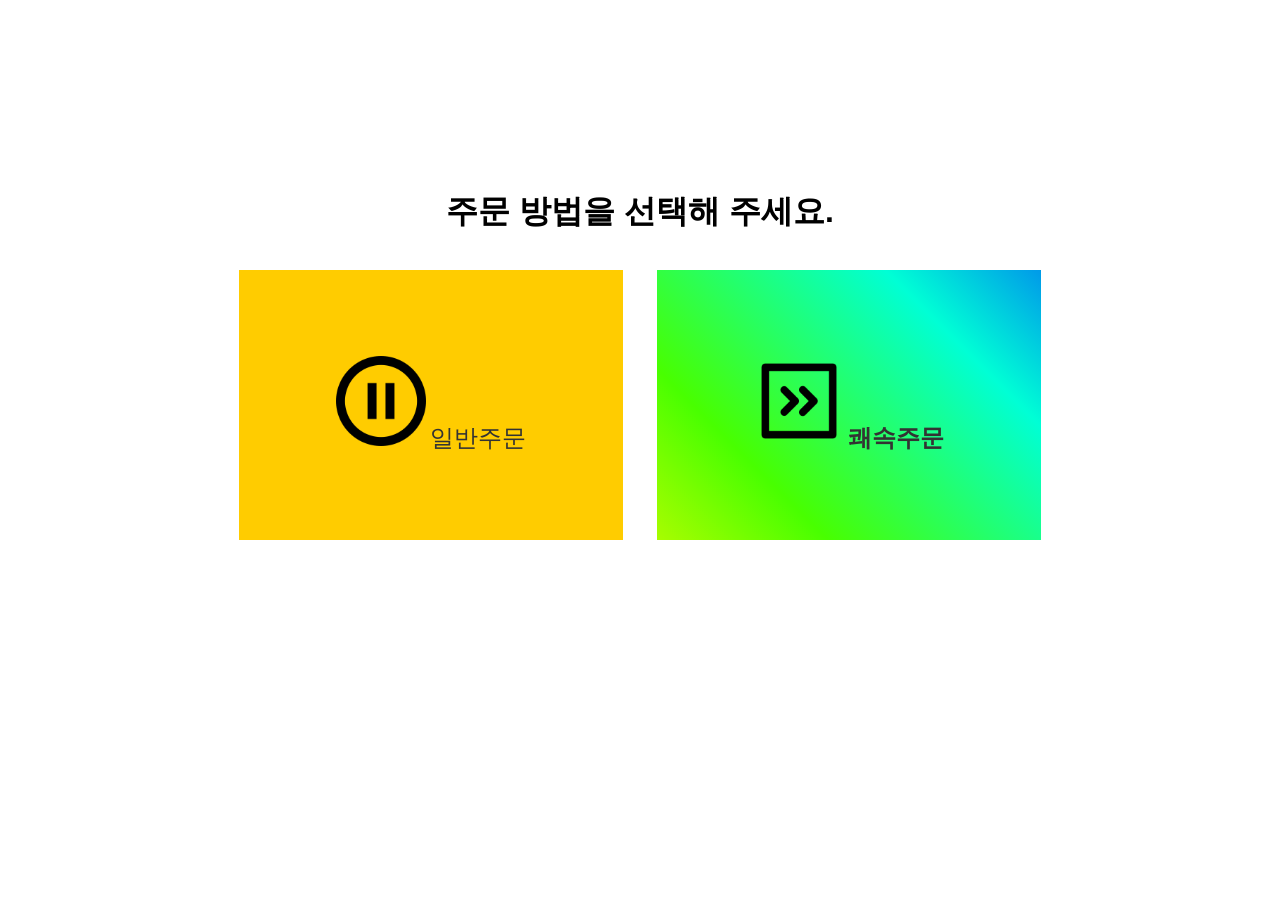
<file: templates/chooseFastOrder.html>
<!DOCTYPE html>
<html lang="en">
<head>
    <meta charset="UTF-8">
    <meta name="viewport" content="width=device-width, initial-scale=1.0">
    <title>주문 방법을 선택해 주세요.</title>
    <link rel="stylesheet" href="/static/chooseFastOrder.css">
</head>
<body>
   <h1>주문 방법을 선택해 주세요.<span style="font-size: 40px;"></h1>
    <div class="find-btn">
        <button type="button" id="signup_btn" onclick="location.href='/kioskWithOption'">
			<img src="/static/src/icon/skip.png" alt="Express Order" style="width: 90px; height: 90px;" alt="">
            <span style="font-size: 24px;">
			  일반주문</span><br>
        </button>
        <button type="button" id="express_btn" onclick="location.href='/kioskNoOption'">
			<img src="/static/src/icon/stop.png" alt="Express Order" style="width: 90px; height: 90px;" alt="">
			<span style="font-size: 24px;">
			  쾌속주문</span><br>        
		</button>
    </div>
	
    <script src="/static/chooseFastOrder.js"></script>
</body>
</html>
</file>
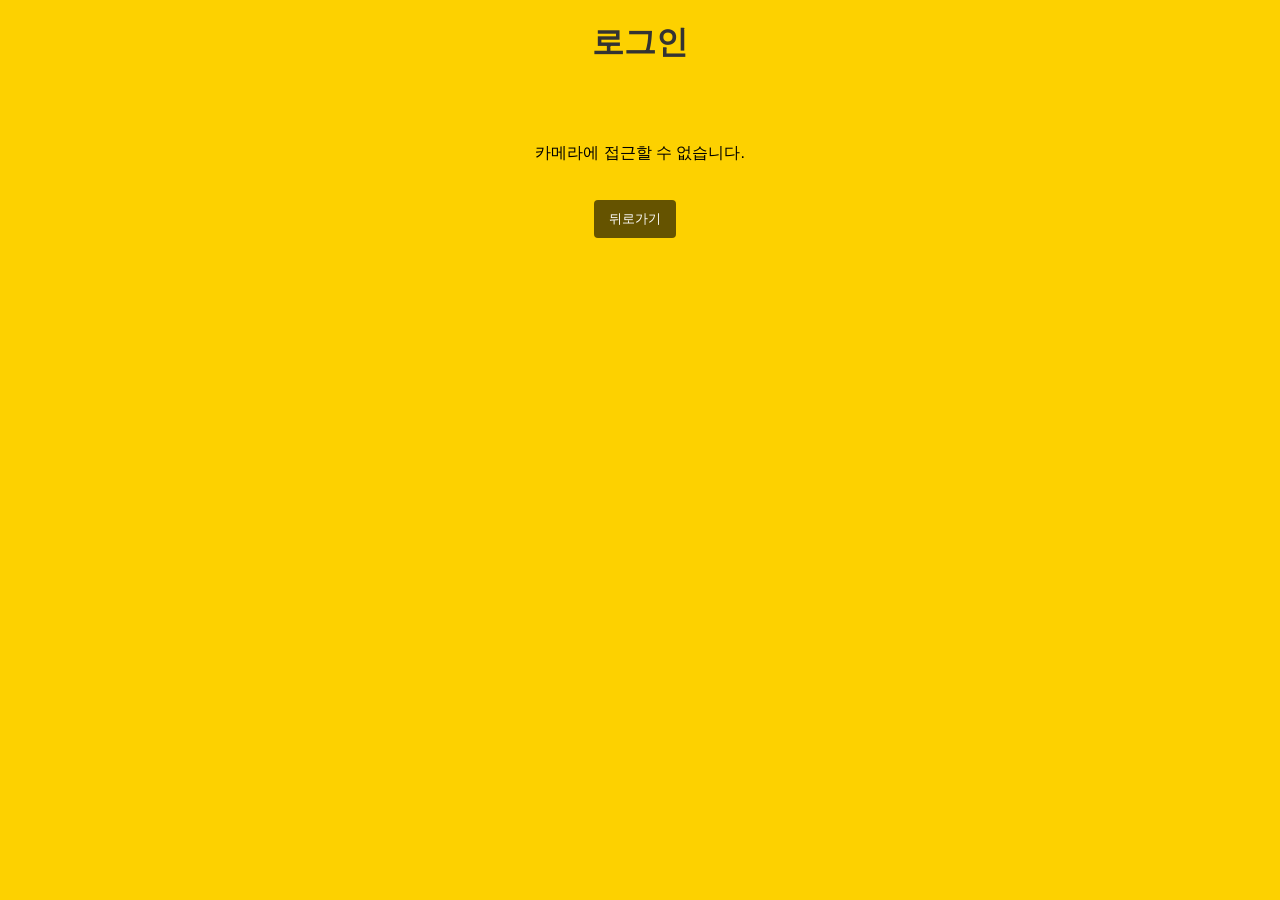
<file: templates/login.html>
<!DOCTYPE html>
<html lang="en">
<head>
    <meta charset="UTF-8">
    <title>로그인</title>
    <link rel="stylesheet" href="/static/login.css">
    <meta name="viewport" content="width=device-width, initial-scale=1.0">
    <style>
        #camera {
            width: 100%;
            max-width: 640px;
        }
    </style>
</head>
<body>
    <h1>로그인</h1>
    <div id="camera"></div>
    <div id="notification"></div>
    <div id="buttons"></div>

    <div id='back_button'>
        <button onclick="goBack()">뒤로가기</button>
    </div>

    <div id="mypopup" class="popup">
        <div class="popup-content">
            <span class="close">&times;</span>
        </div>
    </div>

    <script src="/static/login.js"></script>
</body>
</html>
</file>
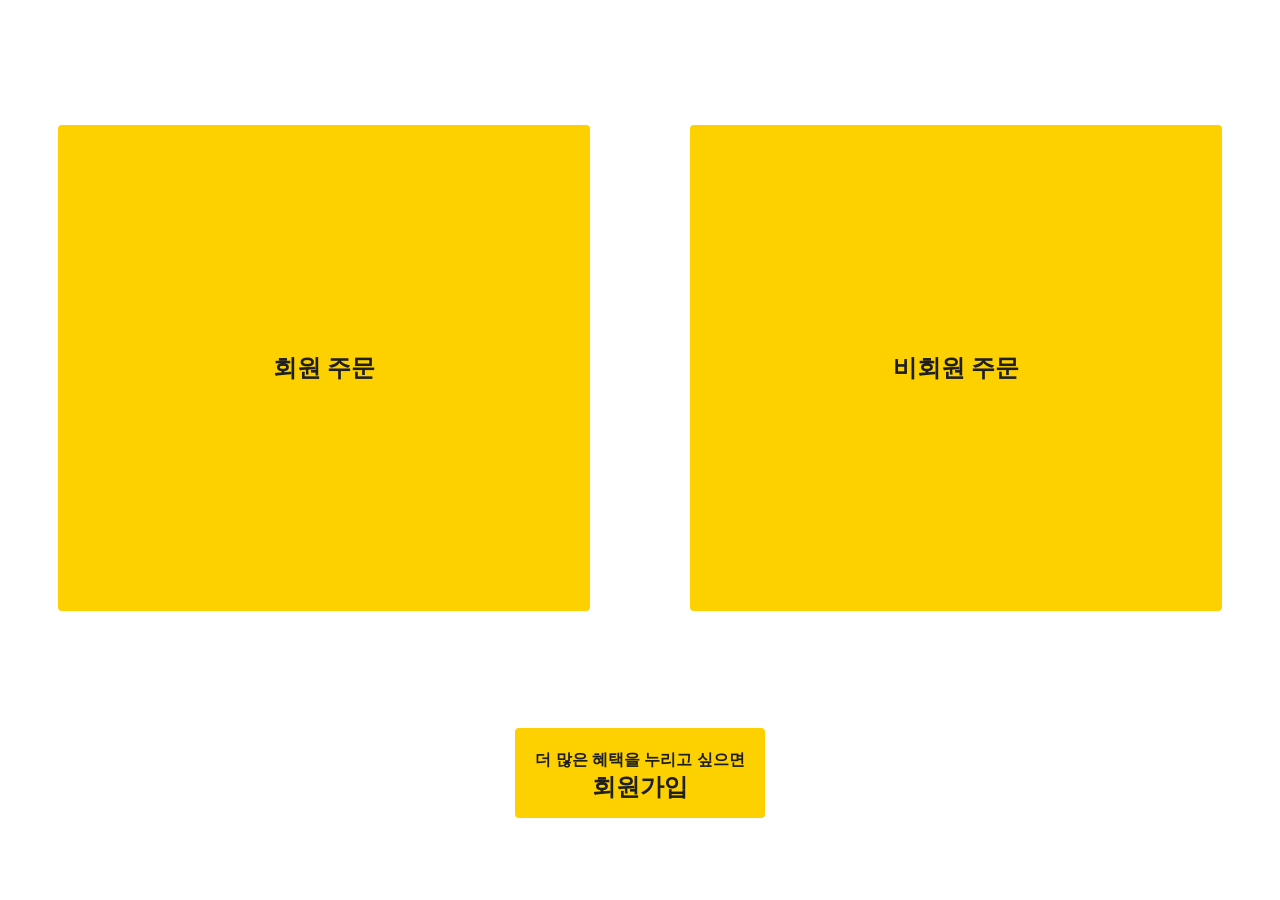
<file: templates/main.html>
<!DOCTYPE html>
<html lang="en">
<head>
    <meta charset="UTF-8">
    <meta name="viewport" content="width=device-width, initial-scale=1.0">
    <title>Your Page Title</title>
    <link rel="stylesheet" href="/static/main.css">
</head>
<body>
    <div class="button-container">
        <button type="button" id="member" onclick="forMember()">회원 주문</button>
        <button type="button" id="non_member" onclick="forNonMember()">비회원 주문</button>
    </div>
    <div class="button-container2">
        <button type="button" id="signup_btn" onclick="location.href='/signup'">
            <span style="font-size: 16px;">더 많은 혜택을 누리고 싶으면</span><br>
            회원가입
        </button>
    </div>
    <script src="/static/main.js"></script>
</body>
</html>
</file>
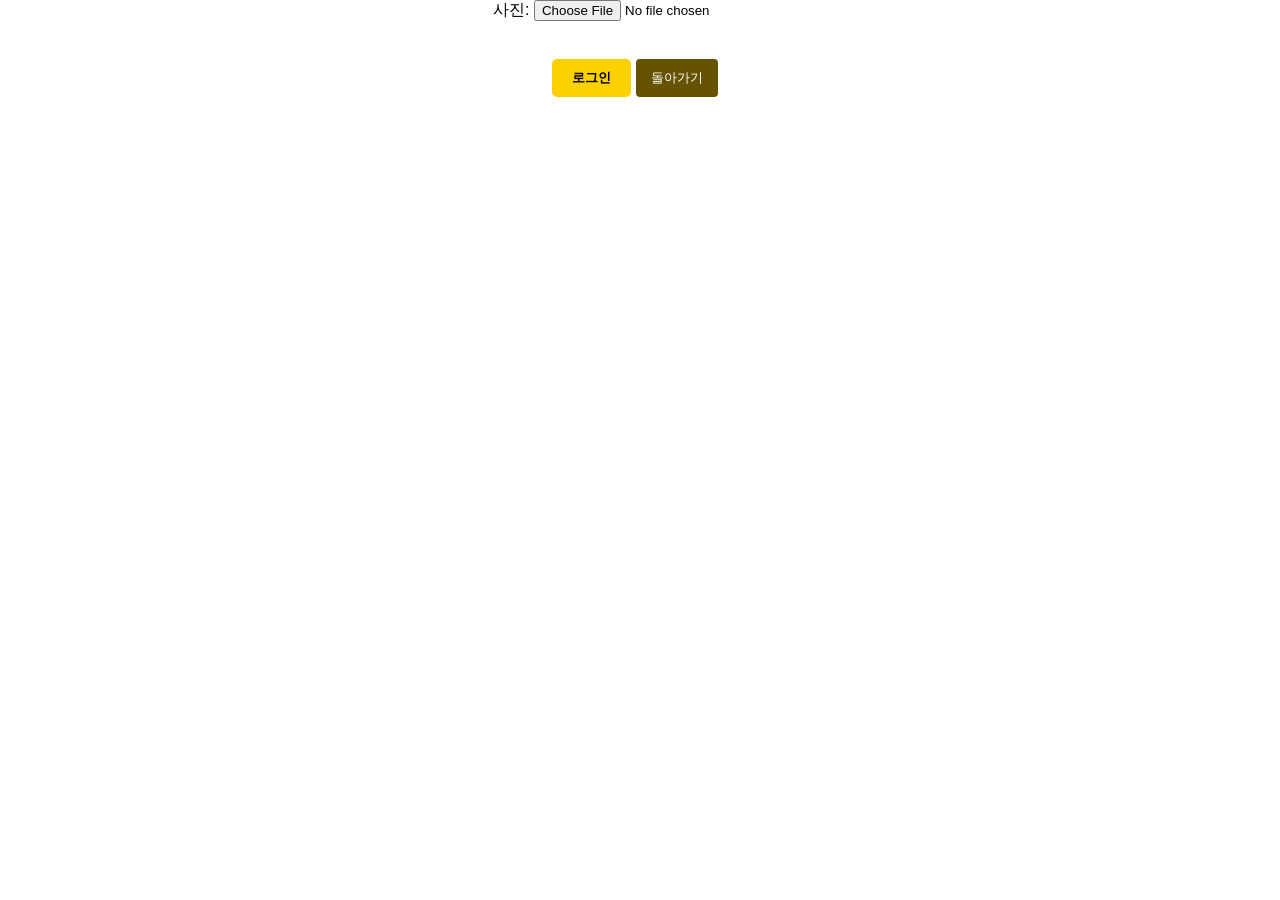
<file: templates/mobilelogin.html>
<!DOCTYPE html>
<html lang="en">
<head>
    <meta charset="UTF-8">
    <title>로그인</title>
    <link rel="stylesheet" href="/static/mobilelogin.css">
</head>
<body>
    <form id="signinForm" method="POST" action="/mobilelogin" enctype="multipart/form-data">
        <label for="camera">사진:</label>
        <input type="file" accept="image/*" capture="camera" id="cameraInput" name="cameraInput" required><br><br>
    </form>
    
    <div id="errorModal" class="modal">
        <div class="modal-content">
            <h2 id="errorModalMessage"></h2>
        </div>
    </div>

    <div id="mypopup" class="popup">
        <div class="popup-content">
        </div>
    </div>

    <div id="notification" class="popup">
        <div class="popup-content">
            <span class="close2">&times;</span>
        </div>
    </div>

    <div class="button-container">
        <input id="signinbtn" type="submit" value="로그인">
        <button id="back_button">돌아가기</button>
    </div>

    <script src="/static/mobilelogin.js"></script>
</body>
</html>
</file>
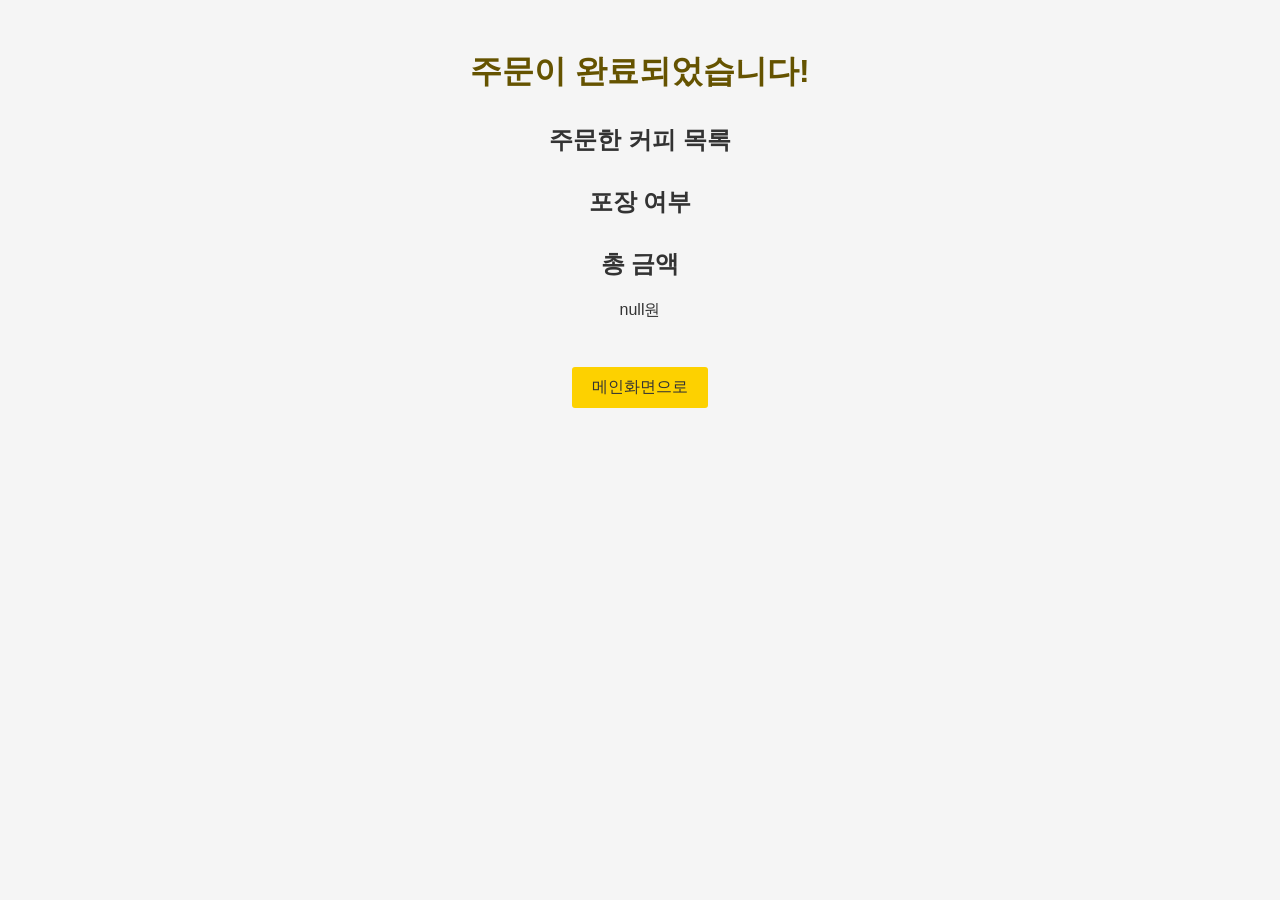
<file: templates/order.html>
<!-- FILEPATH: /Users/kimminjae/Documents/GitHub/HCI/kiosk_app/order.html -->

<!DOCTYPE html>
<html lang="en">
<head>
    <meta charset="UTF-8">
    <meta http-equiv="X-UA-Compatible" content="IE=edge">
    <meta name="viewport" content="width=device-width, initial-scale=1.0">
    <title>주문 완료</title>
    <link rel="stylesheet" href="/static/order.css">
</head>
<body>
    <h1>주문이 완료되었습니다!</h1>
    
    <!-- 주문한 커피 목록 표시 -->
    <div id="order-list">
        <h2>주문한 커피 목록</h2>
        <ul id="coffee-list"></ul>
    </div>

    <!-- 포장 여부 표시 -->
    <div id="packaging-info">
        <h2>포장 여부</h2>
        <p id="packaging-preference"></p>
    </div>

    <!-- 전체 금액 표시 -->
    <div id="total-price">
        <h2>총 금액</h2>
        <p id="total-price-value"></p>
    </div>
    
    <script>
        // 주문 정보 가져오기
        const totalPrice = localStorage.getItem('totalPrice');
        const packagingPreference = localStorage.getItem('packagingPreference');
        const orderDetails = JSON.parse(localStorage.getItem('orderDetails'));

        // Debugging: Log the retrieved values
        console.log('Total Price:', totalPrice);
        console.log('Packaging Preference:', packagingPreference);
        console.log('Order Details:', orderDetails);

        // 주문 정보 출력
        document.getElementById('total-price-value').innerText = `${totalPrice}원`;
        document.getElementById('packaging-preference').innerText = packagingPreference.toLowerCase() === 'true' ? '포장' : '매장';

        // 주문한 커피 목록 출력
        const coffeeListContainer = document.getElementById('coffee-list');
        orderDetails.forEach(order => {
            const coffeeItem = document.createElement('li');
    
            // Check if order.shotAdded is undefined and adjust the output
            const orderText = typeof order.shotAdded === 'undefined' ? 
                              `${order.menuName} x ${order.count}` : 
                              `${order.menuName} x ${order.count} \n ${order.shotAdded} x ${order.size} x ${order.sugarAdded}`;
    
            coffeeItem.textContent = orderText;
            coffeeListContainer.appendChild(coffeeItem);
        });
    </script>

    <button id="goto_main" onclick="goToMainPage()">메인화면으로</button>
    
    <script src="/static/order.js"></script>
</body>
</html>
</file>
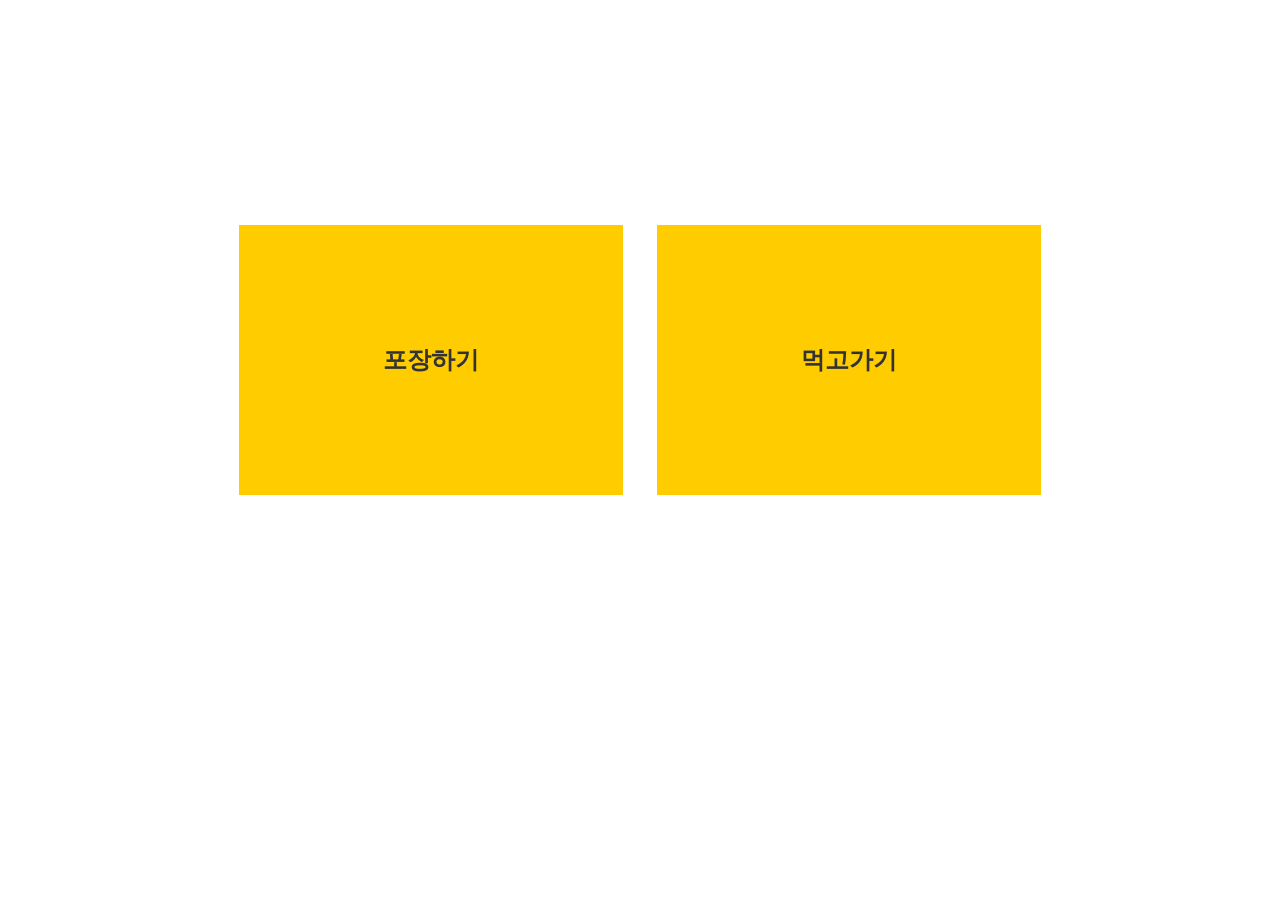
<file: templates/setpackage.html>
<!DOCTYPE html>
<html lang="en">
<head>
    <meta charset="UTF-8">
    <meta name="viewport" content="width=device-width, initial-scale=1.0">
    <title>Your Page Title</title>
    <link rel="stylesheet" href="/static/setpackage.css">
</head>
<body>
    <div class="button-container">
        <button type="button" id="pack_btn" onclick="setPackaging(true)">포장하기</button>
        <button type="button" id="eat_btn" onclick="setPackaging(false)">먹고가기</button>
    </div>
    <script src="/static/setpackage.js"></script>
</body>
</html>
</file>
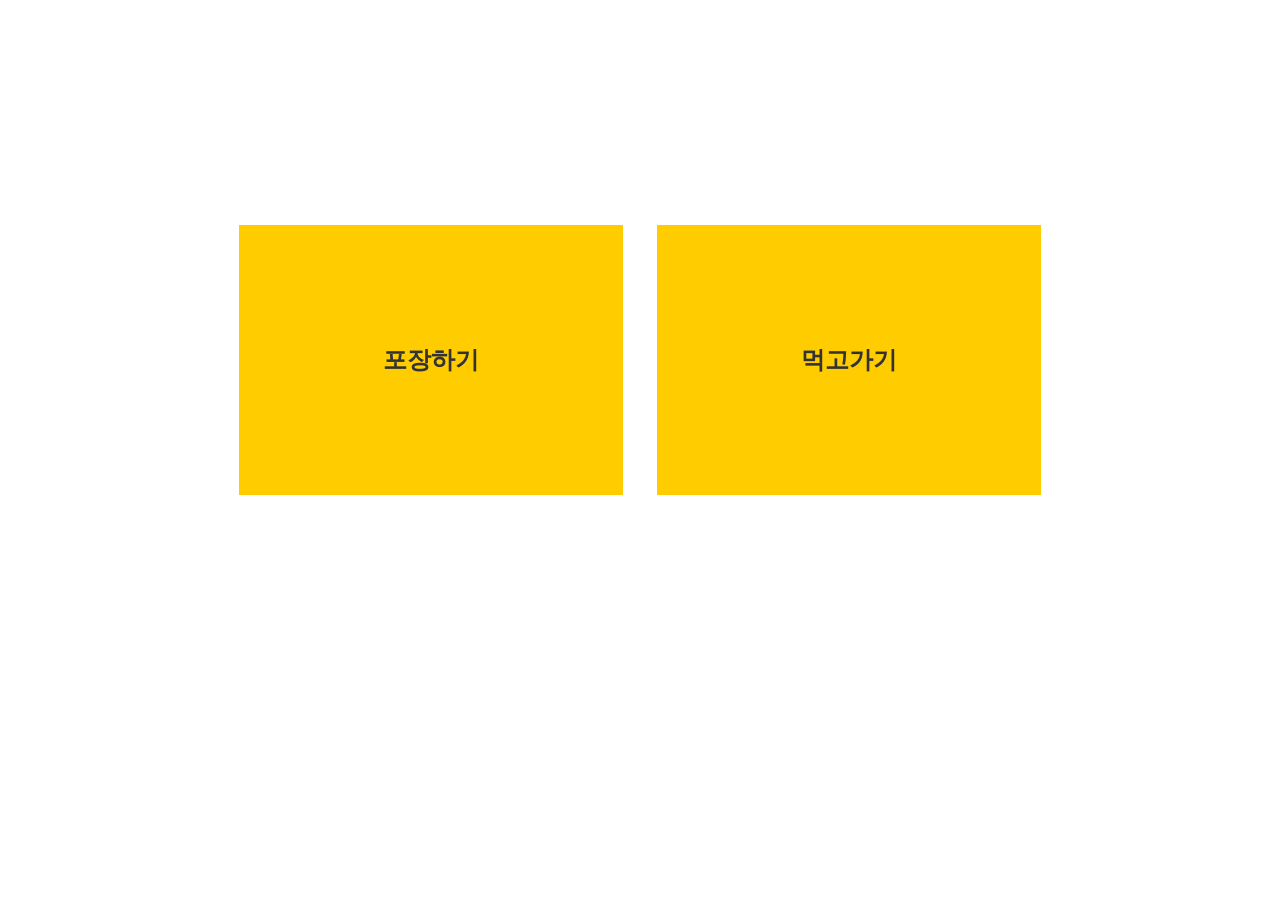
<file: templates/setpackage2.html>
<!DOCTYPE html>
<html lang="en">
<head>
    <meta charset="UTF-8">
    <meta name="viewport" content="width=device-width, initial-scale=1.0">
    <title>Your Page Title</title>
    <link rel="stylesheet" href="/static/setpackage.css">
</head>
<body>
    <div class="button-container">
        <button type="button" id="pack_btn" onclick="setPackaging2(true)">포장하기</button>
        <button type="button" id="eat_btn" onclick="setPackaging2(false)">먹고가기</button>
    </div>
    <script src="/static/setpackage2.js"></script>
</body>
</html>
</file>
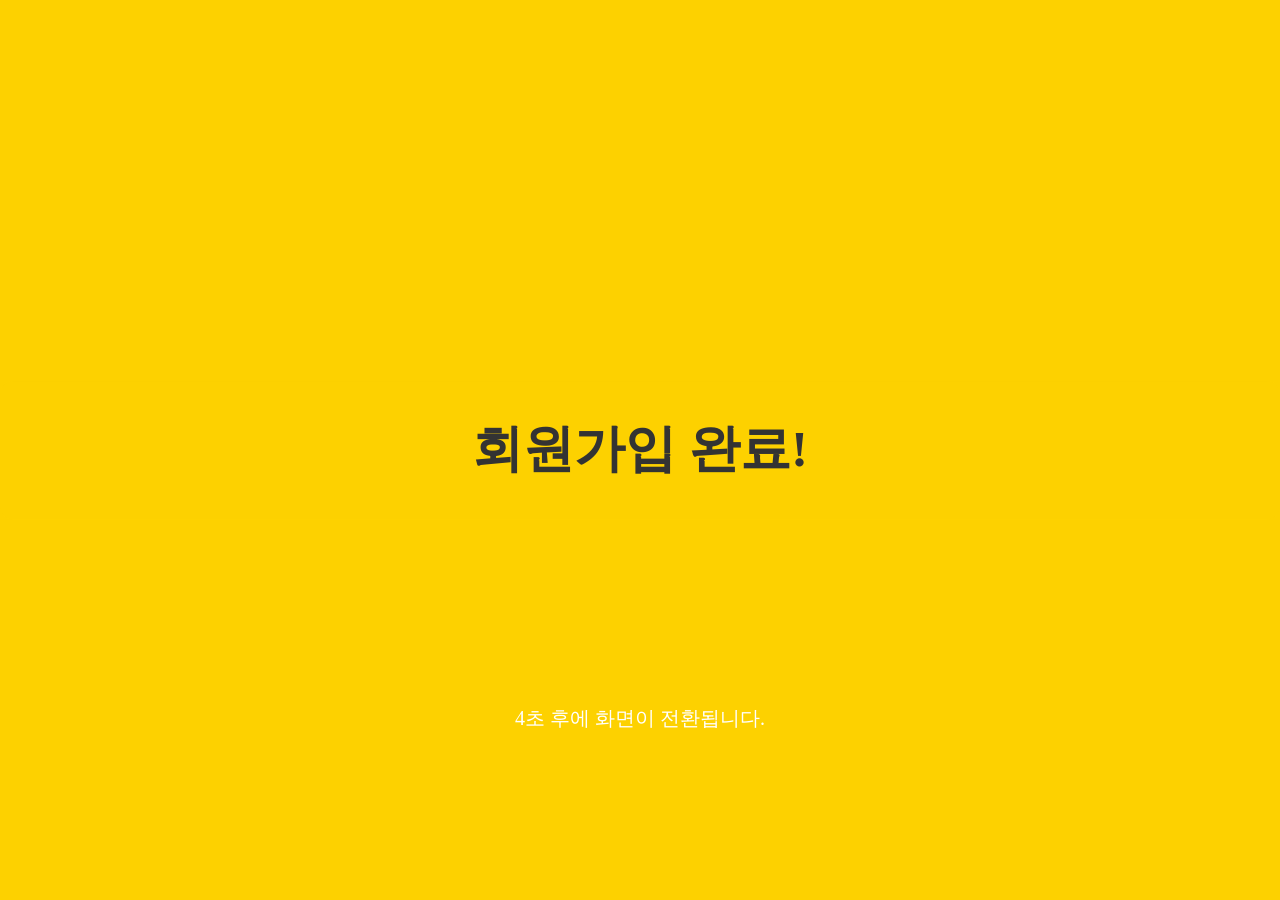
<file: templates/signsuccess.html>
<!DOCTYPE html>
<html lang="en">
<head>
    <meta charset="UTF-8">
    <meta name="viewport" content="width=device-width, initial-scale=1.0">
    <title>Document</title>
    <link rel="stylesheet" href="/static/signsuccess.css">
</head>
<body>
    <div id = "complete">
        <h1>회원가입 완료!</h1>
    </div>
    <div id = "name_space">
    </div>
    <div id = "cntsec">
    </div>
    <script src="/static/signsuccess.js"></script>
</body>
</html>
</file>
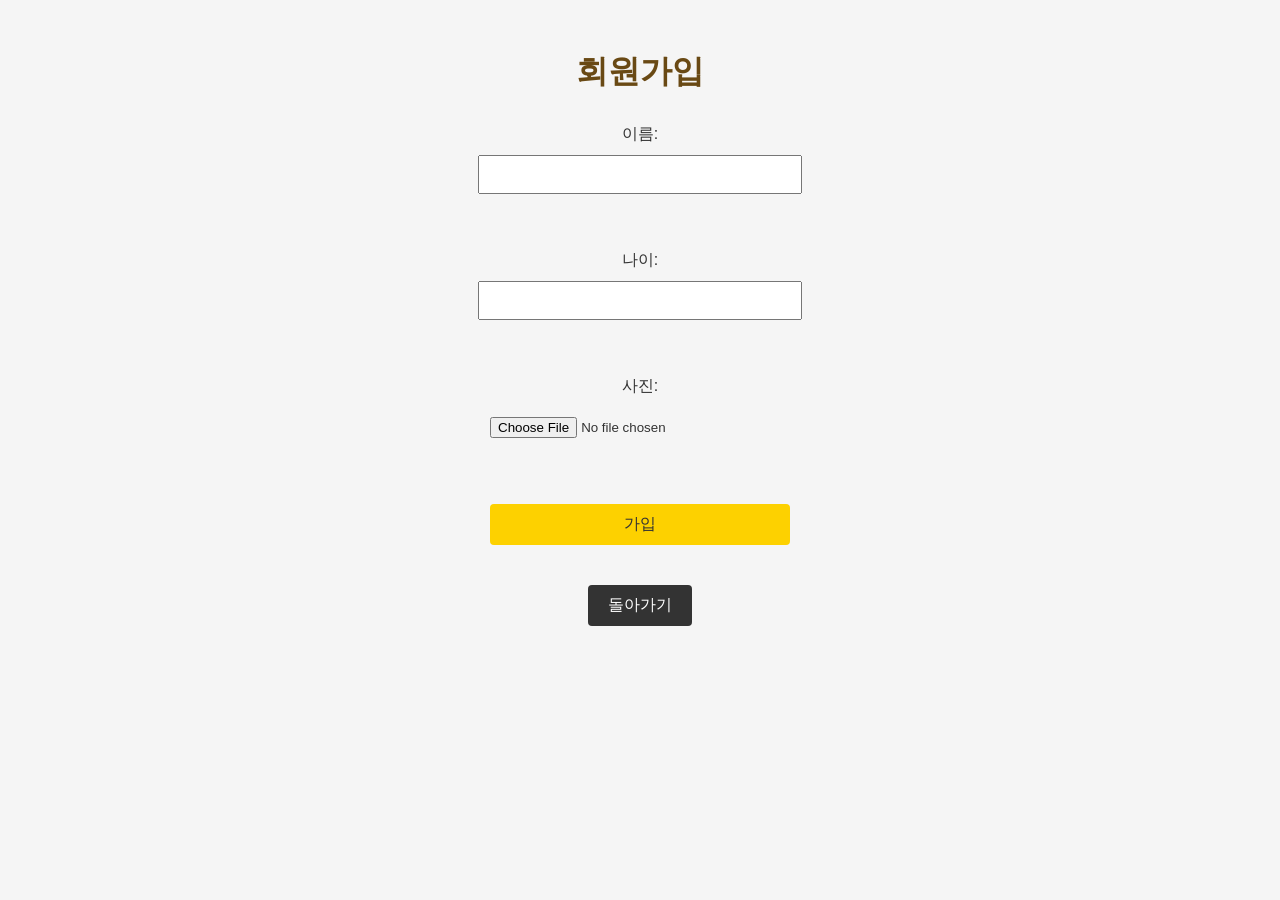
<file: templates/signup.html>
<!DOCTYPE html>
<html lang="en">
<head>
    <meta charset="UTF-8">
    <title>회원가입</title>
    <link rel="stylesheet" href="/static/signup.css">
</head>
<body>
    <h1>회원가입</h1>
    <form id="signupForm" method="POST" action="/signup" enctype="multipart/form-data">
        <label for="name">이름:</label>
        <input type="text" id="name" name="name" required><br><br>
        <label for="age">나이:</label>
        <input type="number" id="age" name="age" required><br><br>
        <label for="camera">사진:</label>
        <input type="file" accept="image/*" capture="camera" id="cameraInput" name="cameraInput" required><br><br>
        <input id="signup" type="submit" value="가입">
    </form>
    
    <div id="errorModal" class="modal">
        <div class="modal-content">
            <span class="close">&times;</span>
            <h2 id="errorModalMessage"></h2>
        </div>
    </div>

    <button id="back_btn">돌아가기</button>

    <script src="/static/signup.js"></script>
</body>
</html>
</file>
<file: static/chooseFastOrder.css>
/* main2.css */
:root {
    /* Font style */
    --font-square: 'NanumSquare', sans-serif;
    --font-large: 32px;
    /* Colors */
    --red:  #fdd100;
    --grey: #EEEEEE;
    --white: #FFFFFF;
    --grey-dark: rgb(31, 31, 31);
}

body {
    font-family: var(--font-square);
    display: flex;
    align-items: center;
    justify-content: center;
    flex-direction: column;
    align-items: center;
    height: 80vh;
    margin: 0;
}

.button-container2 {
    display: flex;
    flex-direction: column;
    justify-content: space-around; /* This ensures equal spacing between buttons */
    flex-direction: row; /* 버튼을 가로로 배치합니다. */                                                                                                                                                                                                                                                                                                                                                                                                                                                                                                                                                                                                                                                                                                                                                                                                                                                                                                                                                                                                                                                                                                                                                                                                                                                                                                                                                                                                                                                                                                                                                                                                                                                                                                                                                                                                                                                                                                                                                                                                                                                                                                                                                                                                                                                                                                                                                                                                                                                                                                                                                                                                                                                                                                                                                                                                                                                                                                                                                                                                                                                                                                                                                                                                                                                                                                                                                                                                                                                                                                                                                                                                                                                                                                                                                                                                                                                                                                                                                                                                                                                                                                                                                                                                                                                                                                                                                                                                                                                                                                                                                                                                                                                                                                                                                                                                                                                                                                                                                                                                                                                                                                                                                                                                                                                                                                                                                                                                                                                                                                                                                                                                                                                                                                                                                                                                                                                                                                                                                                                                                                                                                                                                                                                                                                                  
    justify-content: center; /* 가로로 중앙 정렬합니다. */
    align-items: center; /* 세로로 중앙에 정렬합니다. */
    height: 80vh;
    font-weight: bold;
}

button {
    width: 30vw;
    height: 30vh;
    margin: 15px; /* 버튼 사이의 간격 설정 */
    border: none;
    border-radius:                                                                                                                                                                                                                                                                                                                                                                                                                                                                                                                                                                                                                                                                                                                                                                                                                                                                                                                                                                                                                                                                                                                                                                                                                                                                                                                                                                                                                                                                                                                                                                                                                                                                                                                                                                                                                                                                                                                                                                                                                                                                                                                                                                                                                                                                                                                                                                                                                                                                                                                                                                                                                                                                                                                                                                                                                                                                                                                                                                                                                                                                                                                                                                                                                                                                                                                                                                                                                                                                                                                                                                                                                                                                                                                                                                                                                                                                                                                                                                                                                                                                                                                                                                                                                                                                                                                                                                                                                                                                                                                                                                                                                                                                                                                                                                                                                                                                                                                                                                                                                                                                                                                                                                                                                                                                                                                                                                                                                                                                                                                                                                                                                                                                                                                                                                                                                                                                                                                                                                                                                                                                                                                                                                                                                                                                                                                                                                                                                                                                                                                                                                                                                                                                                                                                                                                                                                                                                                                                                                                                                                                                                                                                                                                                                                                                                                                      ;
    cursor: pointer;
    background-color: #ffcc00; /* Set a yellow background color */
    color: #333; /* Set a dark text color */
    font-size: 16px;
}

#express_btn {
    position: relative;
    border: none;
    display: inline-block;
    font-family: "paybooc-Light", sans-serif;
    text-decoration: none;
    font-weight: 600;
    transition: 0.25s;

    background: linear-gradient(
        45deg,
        #ff0000,
        #ff7300,
        #fffb00,
        #48ff00,
        #00ffd5,
        #002bff,
        #7a00ff,
        #ff00c8,
        #ff0000
    );
    color: #333;

    background-size: 400% 400%;
    animation: gradient1 5s ease infinite;
}


@keyframes gradient1 {
    0% {
        background-position: 0% 50%;
    }
    50% {
        background-position: 100% 50%;
    }
    100% {
        background-position: 0% 50%;
    }
}

button:hover {
    background-color: #ffd700; /* Change the background color on hover */
}
</file>
<file: static/login.css>
body {
    font-family: 'Arial', sans-serif;
    background-color: #fdd100;
    margin: 0;
    padding: 0;
    display: flex;
    flex-direction: column;
    align-items: center;
}

h1 {
    color: #333;
}

#camera {
    position: relative;
    width: 100%;
    max-width: 640px;
    margin-top: 20px;
}

.popup {
    display: none;
    position: fixed;
    top: 50%;
    left: 50%;
    transform: translate(-50%, -50%);
    background-color: #fff;
    padding: 20px;
    box-shadow: 0 0 10px rgba(0, 0, 0, 0.5);
    z-index: 1000;
    width: 250px;
}

.popup-content {
    text-align: center;
    position: relative; /* 상대적 위치 지정 */
}

.close {
    position: absolute; /* 절대적 위치 지정 */
    top: 0;
    right: 0;
    cursor: pointer;
    padding: 5px 10px; /* 패딩 조정 */
}

/* close 버튼에 마우스 호버시 스타일 추가 */
.close:hover {
    color: #fdd100; /* 글자색 변경 */
    background-color: #333; /* 배경색 변경 */
}

.confirm-button {
    background-color: #fdd100; /* 노란색 */
}

.deny-button {
    background-color: #655300; /* 초록색 */
}

.confirm-button:hover, .deny-button:hover {
    opacity: 0.8;
}

#notification {
    margin-top: 20px;
}

#buttons {
    margin-top: 20px;
}

button {
    background-color: #655300;
    color: #fff;
    padding: 10px 15px;
    border: none;
    border-radius: 4px;
    cursor: pointer;
    margin-right: 10px;
}

button:hover {
    background-color: #655300;
}
</file>
<file: static/main.css>
:root {
    /* Font style */
    --font-square: 'NanumSquare', sans-serif;
    --font-large: 32px;
    /* Colors */
    --red:  #fdd100;
    --grey: #EEEEEE;
    --white: #FFFFFF;
    --grey-dark: rgb(31, 31, 31);
}

.button-container {
    display: flex;
    flex-direction: row; /* 버튼을 가로로 배치합니다. */
    justify-content: center; /* 가로로 중앙 정렬합니다. */
    align-items: center; /* 세로로 중앙에 정렬합니다. */
    height: 80vh;
}

.button-container2 {
    display: flex;
    justify-content: center; /* 가로로 중앙 정렬합니다. */
    align-items: center; /* 세로로 중앙에 정렬합니다. */
}

#member, #non_member {
    color: rgb(31, 31, 31);
    background-color:#fdd100;
    border: none;
    width: 150vw;
    height: 54vh;
    border-radius: 4px;
    text-align: center;
    text-decoration: none;
    display: inline-block;
    outline: 0;
    font-family: 'NanumSquare', sans-serif;
    font-size: 24px;
    font-weight: bold;
    cursor: pointer;
    margin: 50px; /* 버튼 사이의 간격 설정 */
}

#signup_btn {
    background-color: #fdd100;
    border: none;
    color: rgb(31, 31, 31);
    width: 250px; /* 고정된 너비 설정 */
    height: 90px; /* 고정된 높이 설정 */
    border-radius: 4px;
    text-align: center;
    text-decoration: none;
    display: inline-block;
    outline: 0;
    font-family: 'NanumSquare', sans-serif;
    font-size: 24px;
    font-weight: bold;
    cursor: pointer;
    margin: 0 auto; /* 가로 중앙 정렬을 위한 설정 */
}


 

/* 모바일버전
-----------------------------------------------------------------------*/
/* Mobile version */
@media (max-width: 800px) {
    #member, #non_member {
        color: rgb(31, 31, 31);
        background-color:#fdd100;
        border: none;
        width: 150vw;
        height: 30vh;
        border-radius: 4px;
        text-align: center;
        text-decoration: none;
        display: inline-block;
        outline: 0;
        font-family: 'NanumSquare', sans-serif;
        font-size: 16px;
        font-weight: bold;
        cursor: pointer;
        margin: 20px; /* 버튼 사이의 간격 설정 */
    }

}
</file>
<file: static/mobilelogin.css>
body {
    font-family: 'Arial', sans-serif;
    background-color: #ff634700;
    margin: 0;
    padding: 0;
    display: flex;
    flex-direction: column;
    align-items: center;
}

h1 {
    color: #333;
}

#camera {
    position: relative;
    width: 100%;
    max-width: 640px;
    margin-top: 20px;
}

.popup {
    display: none;
    position: fixed;
    top: 50%;
    left: 50%;
    transform: translate(-50%, -50%);
    background-color: #fff;
    padding: 20px;
    box-shadow: 0 0 10px rgba(0, 0, 0, 0.5);
    z-index: 1000;
}

.popup-content {
    text-align: center;
}

.close {
    color: #aaa;
    float: right;
    font-size: 28px;
    font-weight: bold;
}

.confirm-button {
    background-color: #fdd100; /* 노란색 */
}

.deny-button {
    background-color: #655300; /* 초록색 */
}

.confirm-button:hover, .deny-button:hover {
    opacity: 0.8;
}

button {
    background-color:  #655300;
    color: #fff;
    padding: 10px 15px;
    border: none;
    border-radius: 4px;
    cursor: pointer;
    margin-right: 10px;
}

button:hover {
    background-color:  #fdd100;
}

#signinbtn {
    background-color: #fdd100; /* 노란색 배경 */
    color: black; /* 흰색 텍스트 */
    padding: 10px 20px; /* 패딩 조정 */
    border: none; /* 테두리 제거 */
    border-radius: 5px; /* 모서리 둥글게 */
    cursor: pointer; /* 마우스 오버시 커서 변경 */
    font-weight: bold; /* 굵은 글씨체 */
    transition: background-color 0.3s ease; /* 부드러운 색상 변화 효과 */
}

#signinbtn:hover {
    background-color: #fdd100; /* 호버 시 배경색 변경 */
}
</file>
<file: static/order.css>
/* FILEPATH: /Users/kimminjae/Documents/GitHub/HCI/kiosk_app/static/order.css */
body {
    font-family: 'NanumSquare', sans-serif;
    background-color: #f5f5f5;
    color: #333;
    margin: 0;
    padding: 0;
    text-align: center;
}

h1 {
    color: #655300;
    margin-top: 50px;
}

#order-list {
    margin-top: 30px;
}

h2 {
    color: #333;
}

#coffee-list {
    list-style-type: none;
    padding: 0;
}

#packaging-info, #total-price {
    margin-top: 30px;
}

button {
    padding: 10px 20px;
    font-size: 16px;
    background-color: #fdd100;
    color: #333;
    border: none;
    border-radius: 3px;
    cursor: pointer;
    margin-top: 30px;
}

button:hover {
    background-color: #655300;
}
</file>
<file: static/setpackage.css>
/* main2.css */
:root {
    /* Font style */
    --font-square: 'NanumSquare', sans-serif;
    --font-large: 32px;
    /* Colors */
    --red:  #fdd100;
    --grey: #EEEEEE;
    --white: #FFFFFF;
    --grey-dark: rgb(31, 31, 31);
}

body {
    font-family: var(--font-square);
    display: flex;
    align-items: center;
    justify-content: center;
    flex-direction: column;
    align-items: center;
    height: 80vh;
    margin: 0;
}

.button-container2 {
    display: flex;
    flex-direction: column;
    justify-content: space-around; /* This ensures equal spacing between buttons */
    flex-direction: row; /* 버튼을 가로로 배치합니다. */                                                                                                                                                                                                                                                                                                                                                                                                                                                                                                                                                                                                                                                                                                                                                                                                                                                                                                                                                                                                                                                                                                                                                                                                                                                                                                                                                                                                                                                                                                                                                                                                                                                                                                                                                                                                                                                                                                                                                                                                                                                                                                                                                                                                                                                                                                                                                                                                                                                                                                                                                                                                                                                                                                                                                                                                                                                                                                                                                                                                                                                                                                                                                                                                                                                                                                                                                                                                                                                                                                                                                                                                                                                                                                                                                                                                                                                                                                                                                                                                                                                                                                                                                                                                                                                                                                                                                                                                                                                                                                                                                                                                                                                                                                                                                                                                                                                                                                                                                                                                                                                                                                                                                                                                                                                                                                                                                                                                                                                                                                                                                                                                                                                                                                                                                                                                                                                                                                                                                                                                                                                                                                                                                                                                                                                  
    justify-content: center; /* 가로로 중앙 정렬합니다. */
    align-items: center; /* 세로로 중앙에 정렬합니다. */
    height: 80vh;
    font-weight: bold;
}

button {
    width: 30vw;
    height: 30vh;
    margin: 15px; /* 버튼 사이의 간격 설정 */
    border: none;
    border-radius:                                                                                                                                                                                                                                                                                                                                                                                                                                                                                                                                                                                                                                                                                                                                                                                                                                                                                                                                                                                                                                                                                                                                                                                                                                                                                                                                                                                                                                                                                                                                                                                                                                                                                                                                                                                                                                                                                                                                                                                                                                                                                                                                                                                                                                                                                                                                                                                                                                                                                                                                                                                                                                                                                                                                                                                                                                                                                                                                                                                                                                                                                                                                                                                                                                                                                                                                                                                                                                                                                                                                                                                                                                                                                                                                                                                                                                                                                                                                                                                                                                                                                                                                                                                                                                                                                                                                                                                                                                                                                                                                                                                                                                                                                                                                                                                                                                                                                                                                                                                                                                                                                                                                                                                                                                                                                                                                                                                                                                                                                                                                                                                                                                                                                                                                                                                                                                                                                                                                                                                                                                                                                                                                                                                                                                                                                                                                                                                                                                                                                                                                                                                                                                                                                                                                                                                                                                                                                                                                                                                                                                                                                                                                                                                                                                                                                                                      ;
    cursor: pointer;
    background-color: #ffcc00; /* Set a yellow background color */
    color: #333; /* Set a dark text color */
    font-size: 24px;
    font-weight: bold;
}



button:hover {
    background-color: #ffd700; /* Change the background color on hover */
}
</file>
<file: static/signsuccess.css>
:root{
    /*font style*/
    --font-square: 'NanumSquare', san-serif;
    --font-large: 32px;
    /* color */
    --red:  #fdd100;
    --grey: #EEEEEE;
    --white : #FFFFFF;
    --grey-dark : #808080;
}

body{
    background-color: var(--red);
}

#complete{
    position: absolute;
    left : 50%;
    top : 50%;
    transform: translate(-50%, -50%);

    width:100%;
    background-color:  #fdd100;;
    border:none;
   
    color:#333;
    /* padding: 5vw 0; */
    border-radius: 1vw;
    text-align: center;
    text-decoration: none;
    display: inline-block;
    /* font-family: 'Recipekorea'; */
   
    outline : 0 ;
    font-size: 2vw;
    font-family: var(--font-square);
    font-weight: bold;
   /*  margin: 15px 35vw; */
    cursor: pointer;
}

#name_space{
    position: absolute;
    left : 50%;
    top : 70%;
    transform: translate(-50%, -50%);

    width:100%;
    height: 30px;
    background-color:  #fdd100;;
    border:none;
   
    color:#fff;
    /* padding: 5vw 0; */
/*     border-radius: 1vw; */
    text-align: center;
    text-decoration: none;
    display: inline-block;
    /* font-family: 'Recipekorea'; */
   
    outline : 0 ;
    font-size: 15pt;
    font-family: var(--font-square);
    font-weight: light;
   /*  margin: 15px 35vw; */
    cursor: pointer;
}

#cntsec{
    position: absolute;
    left : 50%;
    top : 80%;
    transform: translate(-50%, -50%);

    width:100%;
    height: 30px;
    font-family: var(--font-square);
    background-color: #fdd100;
    border:none;
   
    color:#fff;
    /* padding: 5vw 0; */
 /*    border-radius: 1vw; */
    text-align: center;
    text-decoration: none;
    display: inline-block;
    /* font-family: 'Recipekorea'; */
   
    outline : 0 ;
    font-size: 15pt;
    font-weight: light;
   /*  margin: 15px 35vw; */
    cursor: pointer;
}
</file>
<file: static/signup.css>
/* FILEPATH: /static/signup.css */
body {
    font-family: 'NanumSquare', sans-serif;
    background-color: #f5f5f5;
    color: #333;
    margin: 0;
    padding: 0;
    text-align: center;
}

h1 {
    color:#694914;
    margin-top: 50px;
}

form {
    display: flex;
    flex-direction: column;
    align-items: center;
    margin-top: 30px;
}

label {
    margin-bottom: 10px;
    color: #333;
}

input {
    padding: 10px;
    margin-bottom: 20px;
    width: 300px;
}


#signin {
    padding: 10px 20px;
    font-size: 16px;
    background-color:#fdd100;
    color: #333;
    border: none;
    border-radius: 4px;
    cursor: pointer;
}

#signin:hover {
    background-color:#fdd100;
}

#back_btn {
    padding: 10px 20px;
    font-size: 16px;
    background-color: #333;
    color: #fff;
    border-radius: 4px;
    border: none;
    cursor: pointer;
    margin-top: 20px;
}

#back_btn:hover {
    background-color: #555;
}

#signup {
    padding: 10px 20px;
    font-size: 16px;
    background-color:#fdd100;
    color: #333;
    border: none;
    border-radius: 4px;
    cursor: pointer;
}

#back_btn:hover {
    background-color: #555;
}

#errorModal {
    display: none;
    position: fixed;
    z-index: 1;
    left: 0;
    top: 0;
    width: 100%;
    height: 100%;
    overflow: auto;
    background-color: rgba(0, 0, 0, 0.4);
}

/* Modal Content */
#errorModal .modal-content {
    background-color: #fefefe;
    margin: 15% auto;
    padding: 20px;
    border: 1px solid #888;
    width: 50%;
    text-align: center;
}

/* Close button */
#errorModal .close {
    color: #aaa;
    float: right;
    font-size: 28px;
    font-weight: bold;
}

#errorModal .close:hover,
#errorModal .close:focus {
    color: black;
    text-decoration: none;
    cursor: pointer;
}
</file>
